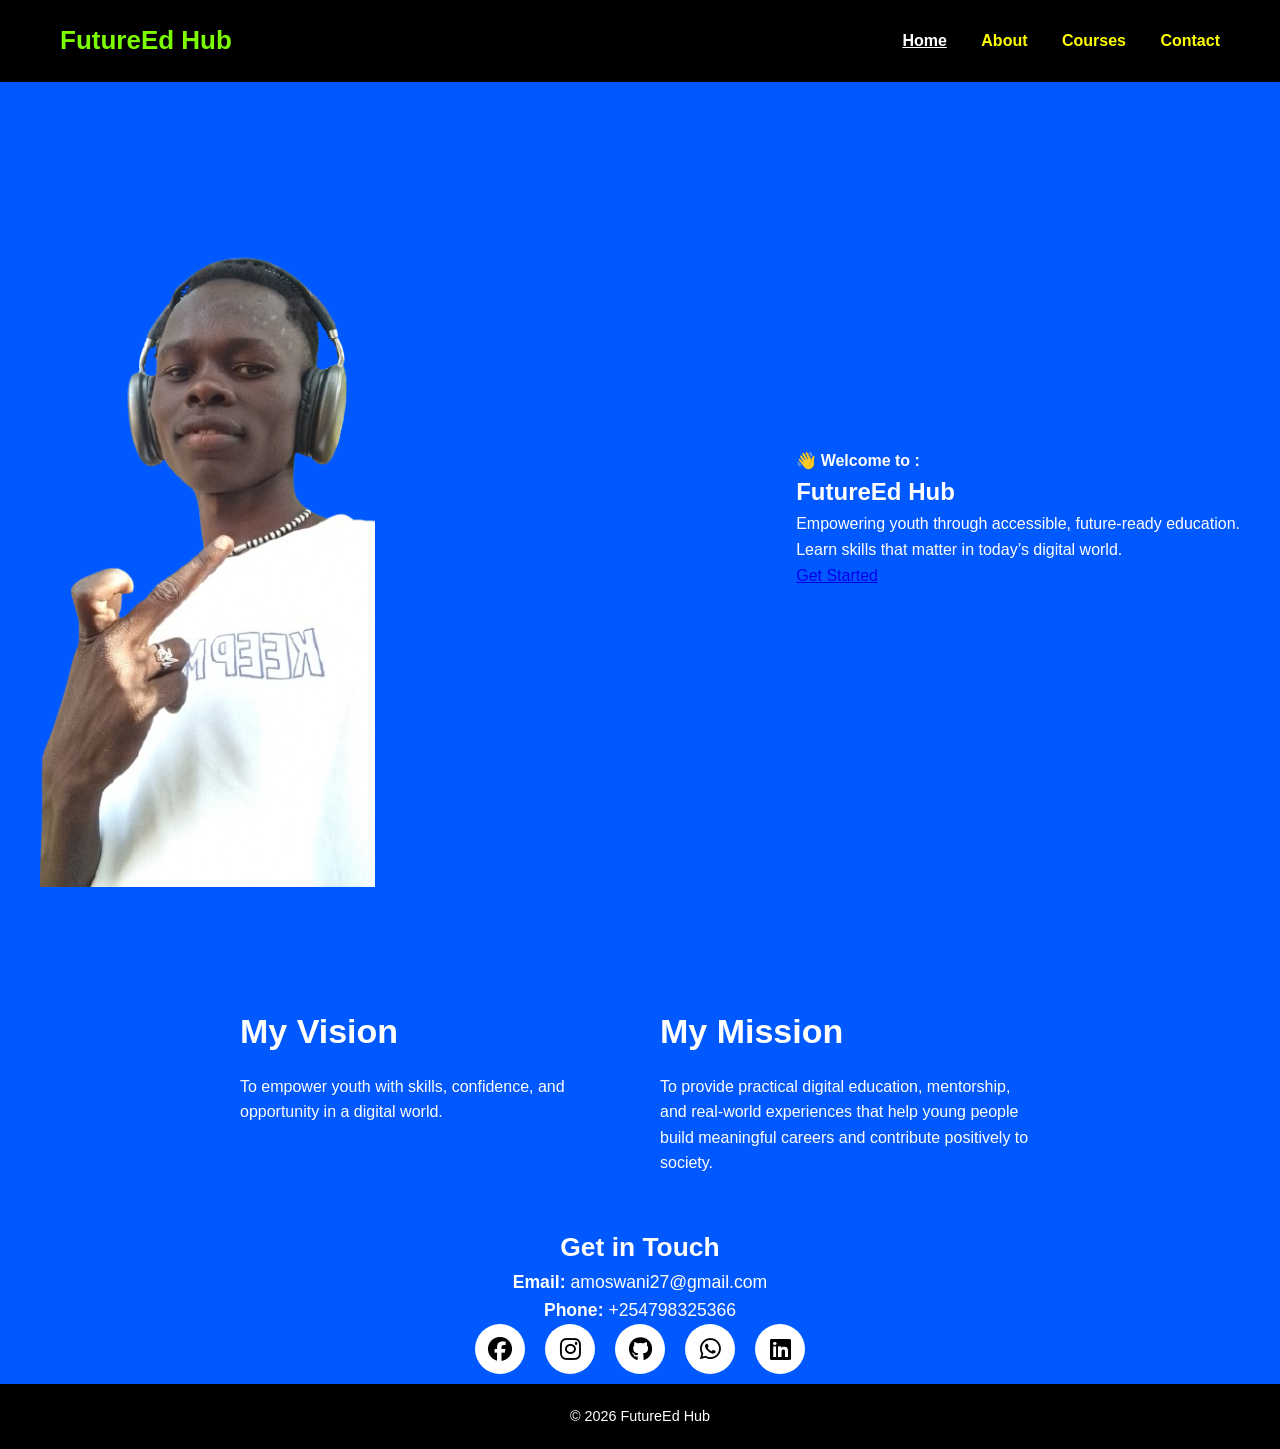
<file: index.html>
<!DOCTYPE html>
<html lang="en">
<head>
  <meta charset="UTF-8" />
  <title>FutureEd Hub | Home</title>
  <link rel="stylesheet" href="Wani.css" />
  <link
    rel="stylesheet"
    href="https://cdnjs.cloudflare.com/ajax/libs/font-awesome/6.5.1/css/all.min.css"
  />
</head>
<body>

<nav class="navbar">
  <div class="logo-container">
    <span class="logo-text">FutureEd Hub</span>
  </div>

  <div class="nav-links">
    <a href="index.html" class="active">Home</a>
    <a href="about.html">About</a>
    <a href="courses.html">Courses</a>
    <a href="contact.html">Contact</a>
  </div>
</nav>

<section class="hero">
  <div class="hero-image-right">
    <img src="River.png" alt="FutureEd Hub">
  </div>

  <div class="hero-text-left">
    <p class="intro"><strong>👋 Welcome to :</strong></p>
    <h1>FutureEd <span>Hub</span></h1>
    <p class="description">
      Empowering youth through accessible, future-ready education. <br>
      Learn skills that matter in today’s digital world.
    </p>
    <a href="about.html" class="btn">Get Started</a>
  </div>
</section>



<section class="vision fade-in">
  <div class="vision-box">
    <h2>My Vision</h2>
    <p>
      To empower youth with skills, confidence, and opportunity in a digital world.
    </p>
  </div>

  <div class="mission-box">
    <h2>My Mission</h2>
    <p>
      To provide practical digital education, mentorship, and real-world experiences that help young people build meaningful careers and contribute positively to society.
    </p>
  </div>
</section>



<section class="contact-info">
<h2>Get in Touch</h2>
  <p class="center-text">
    <strong>Email:</strong> amoswani27@gmail.com<br />
    <strong>Phone:</strong> +254798325366
  </p>

  <div class="social-icons">
    <a href="https://facebook.com/MuliasWani" target="_blank"
      ><i class="fab fa-facebook"></i
    ></a>
    <a href="https://instagram.com/MuliasWani" target="_blank"
      ><i class="fab fa-instagram"></i
    ></a>
    <a href="https://github.com/Wani319/Front-End-Web-Development" target="_blank"
      ><i class="fab fa-github"></i
    ></a>
    <a href="https://wa.me/+254106241494" target="_blank"
      ><i class="fab fa-whatsapp"></i
    ></a>
    <a href="https://linkedin.com/in/amoswani" target="_blank"
      ><i class="fab fa-linkedin"></i
    ></a>
  </div>
</section>


<footer>
  <p>&copy; 2026 FutureEd Hub</p>
</footer>

<script src="Mulias.js"></script>
</body>
</html>
</file>
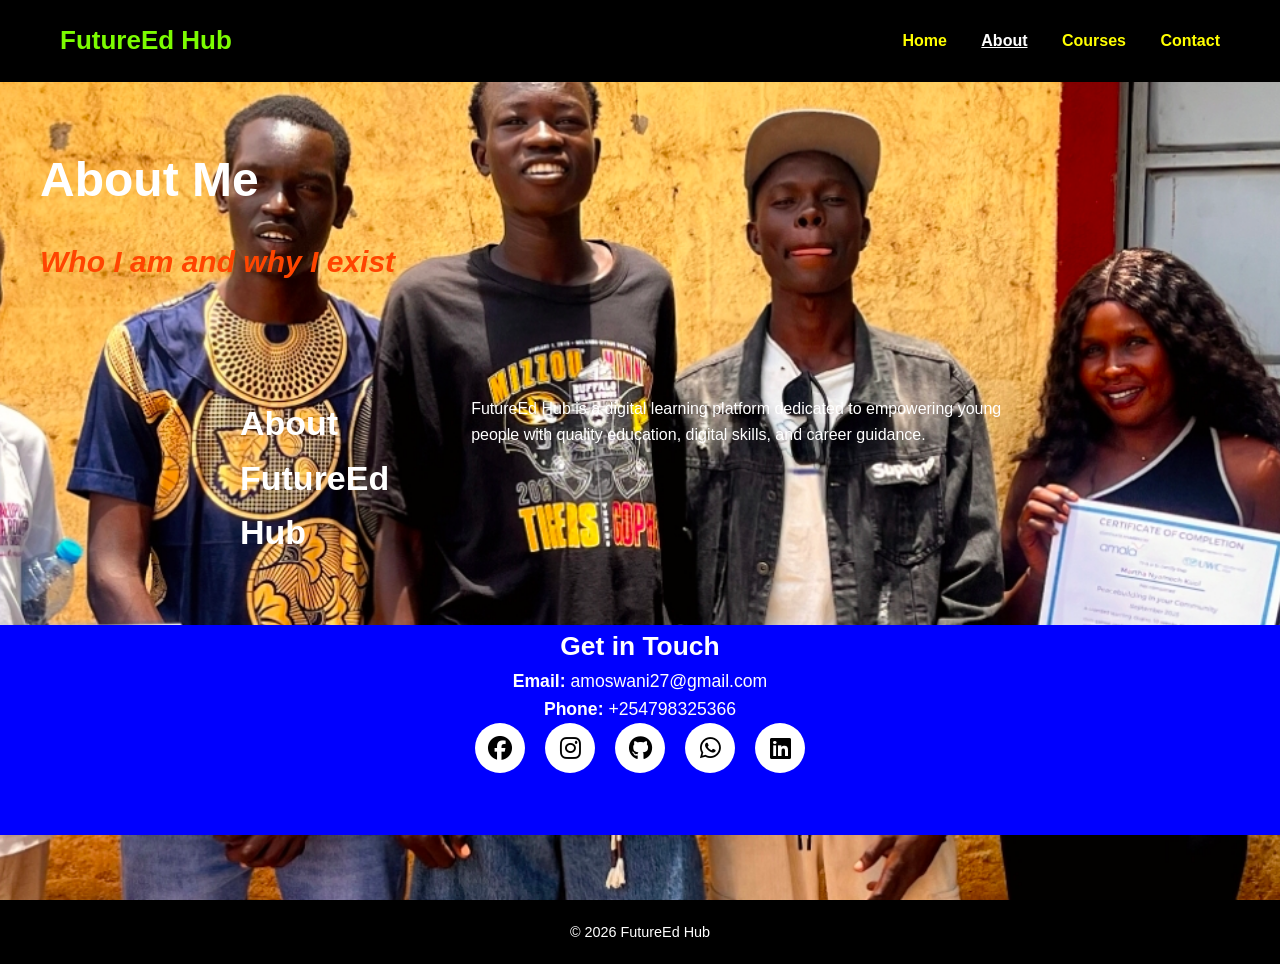
<file: about.html>
<!DOCTYPE html>
<html lang="en">
<head>
  <meta charset="UTF-8" />
  <title>About | FutureEd Hub</title>
  <link rel="stylesheet" href="Wani.css" />
  <link
    rel="stylesheet"
    href="https://cdnjs.cloudflare.com/ajax/libs/font-awesome/6.5.1/css/all.min.css"
  />
</head>
<body>

  <div class="container">
<nav class="navbar">
  <div class="logo-container">
    <span class="logo-text">FutureEd Hub</span>
  </div>

  <div class="nav-links">
    <a href="index.html">Home</a>
    <a href="about.html" class="active">About</a>
    <a href="courses.html">Courses</a>
    <a href="contact.html">Contact</a>
  </div>
</nav>

<section class="hero about-hero">
  <div class="hero-text">
    <h1>About Me</h1>
    <p class="desc"><strong>Who I am and why I exist</strong></p>
  </div>

</section>

<section class="vision fade-in">
  <h2 class="about">About FutureEd Hub</h2>
  <p>
    FutureEd Hub is a digital learning platform dedicated to empowering young people
    with quality education, digital skills, and career guidance.
  </p>
</section>

<div class="Touch">
<section class="contact-info">
  <h2>Get in Touch</h2>
  <p class="center-text">
    <strong>Email:</strong> amoswani27@gmail.com<br />
    <strong>Phone:</strong> +254798325366
  </p>

  <div class="social-icons">
    <a href="https://facebook.com/MuliasWani" target="_blank"
      ><i class="fab fa-facebook"></i
    ></a>
    <a href="https://instagram.com/MuliasWani" target="_blank"
      ><i class="fab fa-instagram"></i
    ></a>
    <a href="https://github.com/Wani319/Front-End-Web-Development" target="_blank"
      ><i class="fab fa-github"></i
    ></a>
    <a href="https://wa.me/+254106241494" target="_blank"
      ><i class="fab fa-whatsapp"></i
    ></a>
    <a href="https://linkedin.com/in/amoswani" target="_blank"
      ><i class="fab fa-linkedin"></i
    ></a>
  </div>
</section>
</div>
</div>
<footer>
  <p>&copy; 2026 FutureEd Hub</p>
</footer>

<script src="Mulias.js"></script>
</body>
</html>
</file>
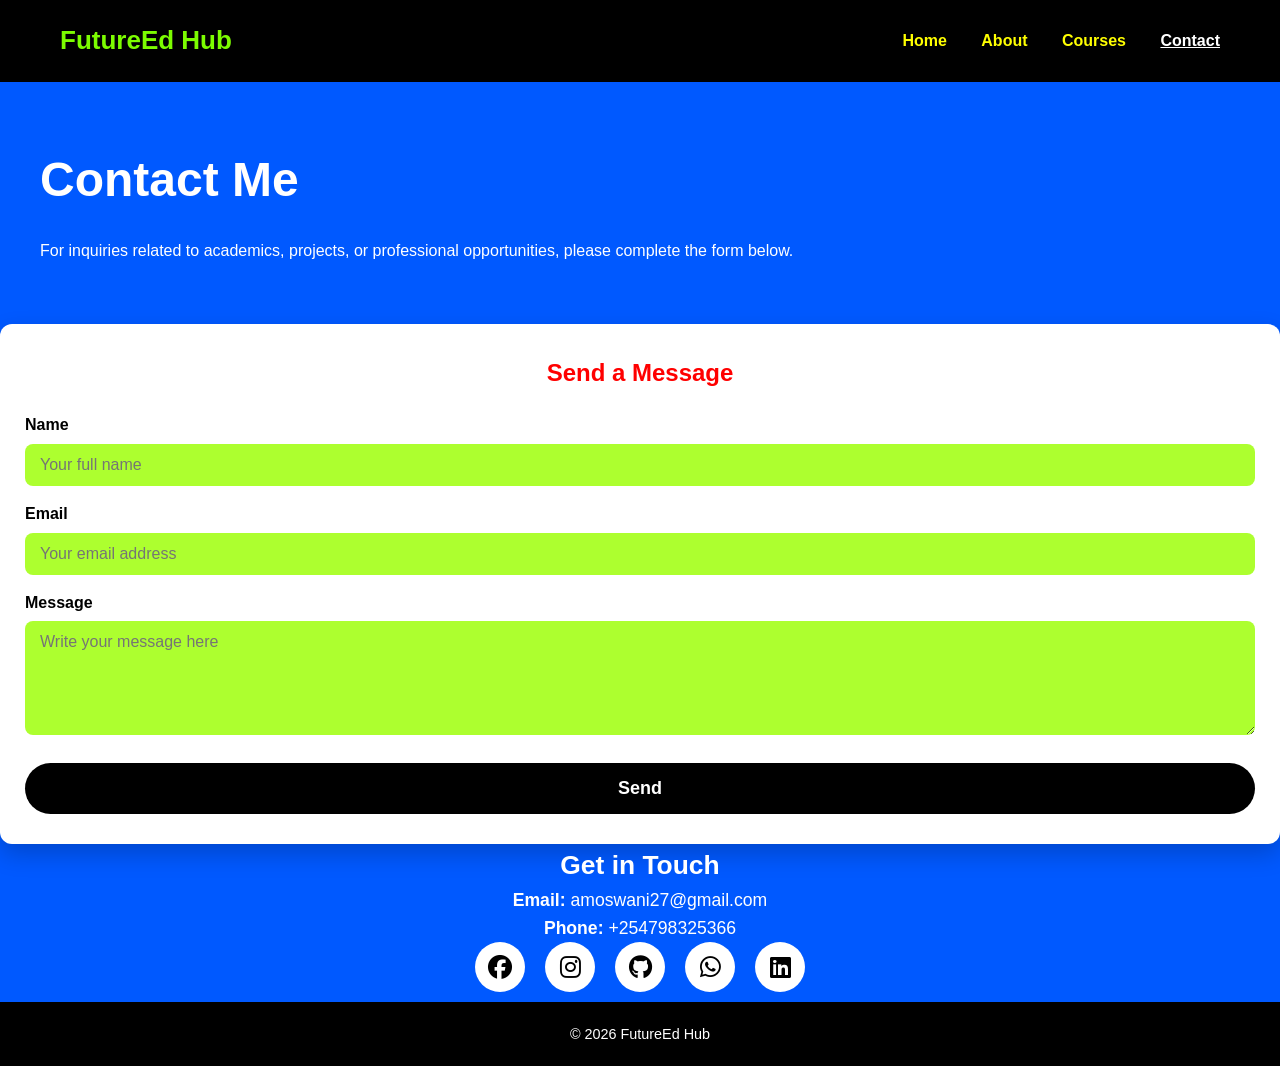
<file: contact.html>
<!DOCTYPE html>
<html lang="en">
<head>
  <meta charset="UTF-8" />
  <title>Contact | FutureEd Hub</title>
  <link rel="stylesheet" href="Wani.css" />
  <link
    rel="stylesheet"
    href="https://cdnjs.cloudflare.com/ajax/libs/font-awesome/6.5.1/css/all.min.css"
  />
</head>
<body>

<nav class="navbar">
  <div class="logo-container">
    <span class="logo-text">FutureEd Hub</span>
  </div>

  <div class="nav-links">
    <a href="index.html">Home</a>
    <a href="about.html">About</a>
    <a href="courses.html">Courses</a>
    <a href="contact.html" class="active">Contact</a>
  </div>
</nav>

<section class="hero contact-hero">
  <div class="hero-text">
    <h1>Contact Me</h1>
    <p class="Com">For inquiries related to academics, projects, or professional opportunities, please complete the form below.</p>
  </div>

</section>
<section class="contact-form-section">
  <h2>Send a Message</h2>
  <form action="https://formspree.io/f/your-form-id" method="POST" class="contact-form">
    <label for="name">Name</label>
    <input type="text" id="name" name="name" placeholder="Your full name" required />

    <label for="email">Email</label>
    <input type="email" id="email" name="_replyto" placeholder="Your email address" required />

    <label for="message">Message</label>
    <textarea id="message" name="message" placeholder="Write your message here" rows="5" required></textarea>

    <button type="submit" class="btn">Send</button>
  </form>
</section>

<section class="contact-info">
  <h2>Get in Touch</h2>
  <p class="center-text">
    <strong>Email:</strong> amoswani27@gmail.com<br />
    <strong>Phone:</strong> +254798325366
  </p>

  <div class="social-icons">
    <a href="https://facebook.com/MuliasWani" target="_blank"
      ><i class="fab fa-facebook"></i
    ></a>
    <a href="https://instagram.com/MuliasWani" target="_blank"
      ><i class="fab fa-instagram"></i
    ></a>
    <a href="https://github.com/Wani319/Front-End-Web-Development" target="_blank"
      ><i class="fab fa-github"></i
    ></a>
    <a href="https://wa.me/+254106241494" target="_blank"
      ><i class="fab fa-whatsapp"></i
    ></a>
    <a href="https://linkedin.com/in/amoswani" target="_blank"
      ><i class="fab fa-linkedin"></i
    ></a>
  </div>
</section>

<footer>
  <p>&copy; 2026 FutureEd Hub</p>
</footer>

<script src="Mulias.js"></script>
</body>
</html>
</file>
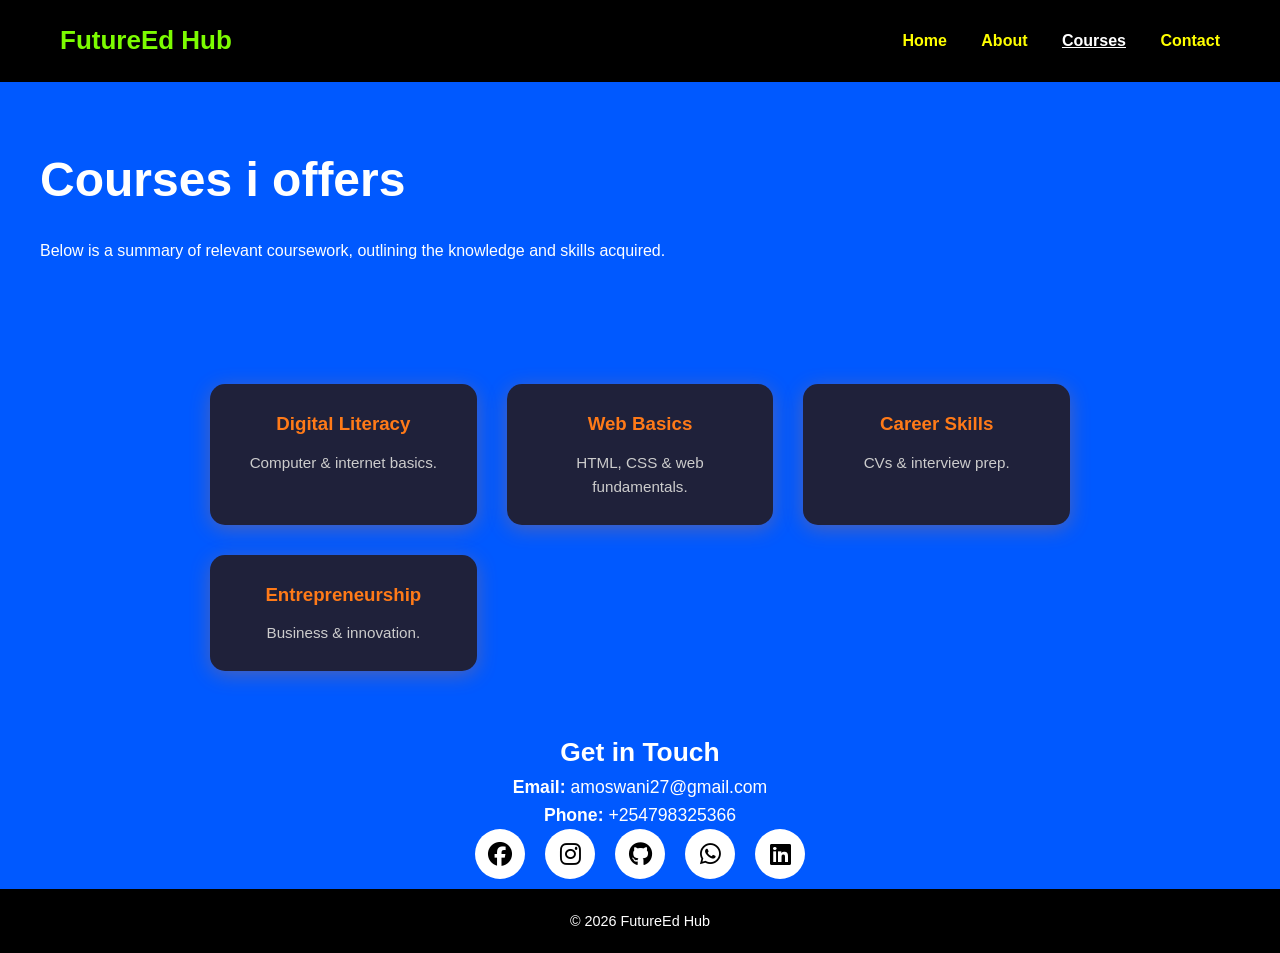
<file: courses.html>
<!DOCTYPE html>
<html lang="en">
<head>
  <meta charset="UTF-8" />
  <title>Courses | FutureEd Hub</title>
  <link rel="stylesheet" href="Wani.css" />
  <link
    rel="stylesheet"
    href="https://cdnjs.cloudflare.com/ajax/libs/font-awesome/6.5.1/css/all.min.css"
  />
</head>
<body>

<nav class="navbar">
  <div class="logo-container">
    <span class="logo-text">FutureEd Hub</span>
  </div>

  <div class="nav-links">
    <a href="index.html">Home</a>
    <a href="about.html">About</a>
    <a href="courses.html" class="active">Courses</a>
    <a href="contact.html">Contact</a>
  </div>
</nav>

<section class="hero courses-hero">
  <div class="hero-text">
    <h1>Courses i offers</h1>
    <p class="Coz">Below is a summary of relevant coursework, outlining the knowledge and skills acquired.</p>
  </div>

</section>
<section class="courses-section">
  <div class="grid">
    <div class="card">
      <h3>Digital Literacy</h3>
      <p>Computer & internet basics.</p>
    </div>
    <div class="card">
      <h3>Web Basics</h3>
      <p>HTML, CSS & web fundamentals.</p>
    </div>
    <div class="card">
      <h3>Career Skills</h3>
      <p>CVs & interview prep.</p>
    </div>
    <div class="card">
      <h3>Entrepreneurship</h3>
      <p>Business & innovation.</p>
    </div>
  </div>
</section>

<section class="contact-info">
  <h2>Get in Touch</h2>
  <p class="center-text">
    <strong>Email:</strong> amoswani27@gmail.com<br />
    <strong>Phone:</strong> +254798325366
  </p>

  <div class="social-icons">
    <a href="https://facebook.com/MuliasWani" target="_blank"
      ><i class="fab fa-facebook"></i
    ></a>
    <a href="https://instagram.com/MuliasWani" target="_blank"
      ><i class="fab fa-instagram"></i
    ></a>
    <a href="https://github.com/Wani319/Front-End-Web-Development" target="_blank"
      ><i class="fab fa-github"></i
    ></a>
    <a href="https://wa.me/+254106241494" target="_blank"
      ><i class="fab fa-whatsapp"></i
    ></a>
    <a href="https://linkedin.com/in/amoswani" target="_blank"
      ><i class="fab fa-linkedin"></i
    ></a>
  </div>
</section>

<footer>
  <p>&copy; 2026 FutureEd Hub</p>
</footer>

<script src="Mulias.js"></script>
</body>
</html>
</file>
<file: Wani.css>
/* ===== Reset & Base ===== */
* {
  margin: 0;
  padding: 0;
  box-sizing: border-box;
  font-family: "Segoe UI", Tahoma, Geneva, Verdana, sans-serif;
}

body {
  background-color: rgb(0, 89, 255);
  color: white;
  min-height: 100vh;
  line-height: 1.6;
}

/* ===== Navbar ===== */
.navbar {
  display: flex;
  justify-content: space-between;
  align-items: center;
  padding: 20px 60px;
  background-color: black;
  position: sticky;
  top: 0;
  z-index: 100;
}

.logo-text {
  font-size: 26px;
  font-weight: 700;
  color: lawngreen;
}

.nav-links a {
  margin-left: 30px;
  text-decoration: none;
  color: yellow;
  font-weight: 600;
  transition: color 0.3s;
}

.nav-links a:hover,
.nav-links a.active {
  color: white;
  text-decoration: underline;
}

/* Mobile Navbar */
@media (max-width: 768px) {
  .navbar {
    flex-direction: column;
    padding: 15px 20px;
  }

  .nav-links {
    display: flex;
    flex-wrap: wrap;
    justify-content: center;
    margin-top: 10px;
  }

  .nav-links a {
    margin: 5px 15px;
  }
}

/* ===== Hero Section ===== */
.hero {
  display: flex;
  align-items: center;
  justify-content: space-between;
  padding: 60px 40px;
  gap: 40px;
}

.hero-image {
  flex: 1;
}

.hero-image img {
  width: 100%;
  max-width: 500px;
  border-radius: 20px;
  box-shadow: 0 6px 18px rgba(0, 0, 0, 0.2);
}

.hero-text {
  flex: 1;
}

.hero-text .intro {
  font-size: 30px;
  font-weight: 600;
  margin-bottom: 12px;
}

.hero-text h1 {
  font-size: 48px;
  font-weight: 700;
  margin-bottom: 20px;
}

.hero-text h1 span {
  color: #ff7a18;
}

.hero-text .description {
  color: gold;
  font-size: 20px;
  font-style: italic;
  margin-bottom: 30px;
}

.hero-text .btn {
  display: inline-block;
  padding: 14px 38px;
  background-color: greenyellow;
  border-radius: 30px;
  color: black;
  font-weight: 700;
  text-decoration: none;
  cursor: pointer;
  transition: transform 0.3s ease;
}

.hero-text .btn:hover {
  transform: scale(1.1);
}

/* Responsive Hero */
@media (max-width: 768px) {
  .hero {
    flex-direction: column;      /* stack image on top */
    text-align: center;
    padding: 40px 20px;
    gap: 30px;
  }

  .hero-image img {
    max-width: 100%;
  }

  .hero-text h1 {
    font-size: 36px;
  }

  .hero-text .description {
    font-size: 18px;
  }

  .hero-text .intro {
    font-size: 24px;
  }
}

/* ===== Vision & Mission Section ===== */
.vision {
  display: flex;
  gap: 40px;
  max-width: 800px;
  margin: 50px auto;
  align-items: flex-start;
}

.vision-box,
.mission-box {
  flex: 1;
}

.vision h2,
.mission-box h2 {
  font-size: 34px;
  margin-bottom: 15px;
}

/* Responsive Vision */
@media (max-width: 768px) {
  .vision {
    flex-direction: column; /* stack vertically */
    text-align: center;
    gap: 20px;
  }

  .vision h2,
  .mission-box h2 {
    font-size: 28px;
  }
}

/* ===== About Section ===== */
.container {
  height: 100vh;
  background: url("Amos.jpg") bottom / cover no-repeat;
}

.desc {
  color: orangered;
  font-style: italic;
  font-weight: 800;
  font-size: 30px;
}

.about {
  font-size: 50px;
}

.Touch {
  background-color: blue;
  width: 100%;
  height: 210px;
  margin-bottom: 10px;
}

/* ===== Courses Section ===== */
.courses-section {
  max-width: 900px;
  margin: 60px auto;
  padding: 0 20px;
  text-align: center;
}

.courses-section h2 {
  font-size: 34px;
  margin-bottom: 40px;
}

.grid {
  display: grid;
  grid-template-columns: repeat(auto-fit, minmax(220px, 1fr));
  gap: 30px;
}

.card {
  background: #1f213a;
  border-radius: 15px;
  padding: 25px 20px;
  box-shadow: 0 4px 20px rgba(255, 122, 24, 0.3);
  transition: transform 0.3s ease;
  cursor: default;
}

.card:hover {
  transform: translateY(-10px);
}

.card h3 {
  color: #ff7a18;
  margin-bottom: 12px;
  font-weight: 700;
}

.card p {
  color: #ccc;
  font-size: 0.95rem;
}

/* ===== Contact Section ===== */
.contact-section {
  display: flex;
  flex-wrap: wrap;
  justify-content: space-between;
  gap: 40px;
  max-width: 1000px;
  margin: 40px auto 80px;
  padding: 0 20px;
}

.contact-info {
  flex: 1;
  min-width: 280px;
  text-align: center;
  color: white;
  font-size: 1.1rem;
}

.contact-form-section {
  flex: 1;
  min-width: 280px;
  background-color: white;
  padding: 30px 25px;
  border-radius: 12px;
  box-shadow: 0 10px 25px rgba(0,0,0,0.2);
}

.contact-form-section h2 {
  text-align: center;
  margin-bottom: 20px;
  color: red;
}

.contact-form label {
  display: block;
  margin: 15px 0 6px;
  font-weight: 600;
  color: black;
}

.contact-form input,
.contact-form textarea {
  width: 100%;
  padding: 12px 15px;
  border: none;
  border-radius: 8px;
  background-color: greenyellow;
  color: white;
  font-size: 16px;
  resize: vertical;
}

.contact-form input:focus,
.contact-form textarea:focus {
  outline: 2px solid blue;
  background-color: #2a2e4a;
}

.contact-form button {
  margin-top: 20px;
  width: 100%;
  padding: 15px;
  font-weight: 700;
  font-size: 18px;
  background-color: black;
  border: none;
  border-radius: 30px;
  color: white;
  cursor: pointer;
  transition: background-color 0.3s ease;
}

.contact-form button:hover {
  background-color: gray;
}

/* Responsive Contact */
@media (max-width: 768px) {
  .contact-section {
    flex-direction: column;
    gap: 30px;
  }

  .contact-info,
  .contact-form-section {
    width: 100%;
    min-width: unset;
    text-align: center;
  }
}

/* ===== Footer ===== */
footer {
  text-align: center;
  padding: 20px 0;
  color: white;
  font-size: 0.9rem;
  border-top: 1px solid black;
  background-color: black;
}

/* ===== Social Icons ===== */
.social-icons {
  margin-bottom: 10px;
  display: flex;
  justify-content: center;
  gap: 20px;
}

.social-icons a {
  width: 50px;
  height: 50px;
  background-color: white;     /* visible background */
  border-radius: 50%;
  display: flex;
  align-items: center;
  justify-content: center;
  text-decoration: none;
  transition: transform 0.3s ease, background-color 0.3s ease;
}

.social-icons i {
  font-size: 24px;
  color: black;                /* icon color */
}

/* Hover effect */
.social-icons a:hover {
  transform: scale(1.2);
  background-color: gold;
}
</file>
